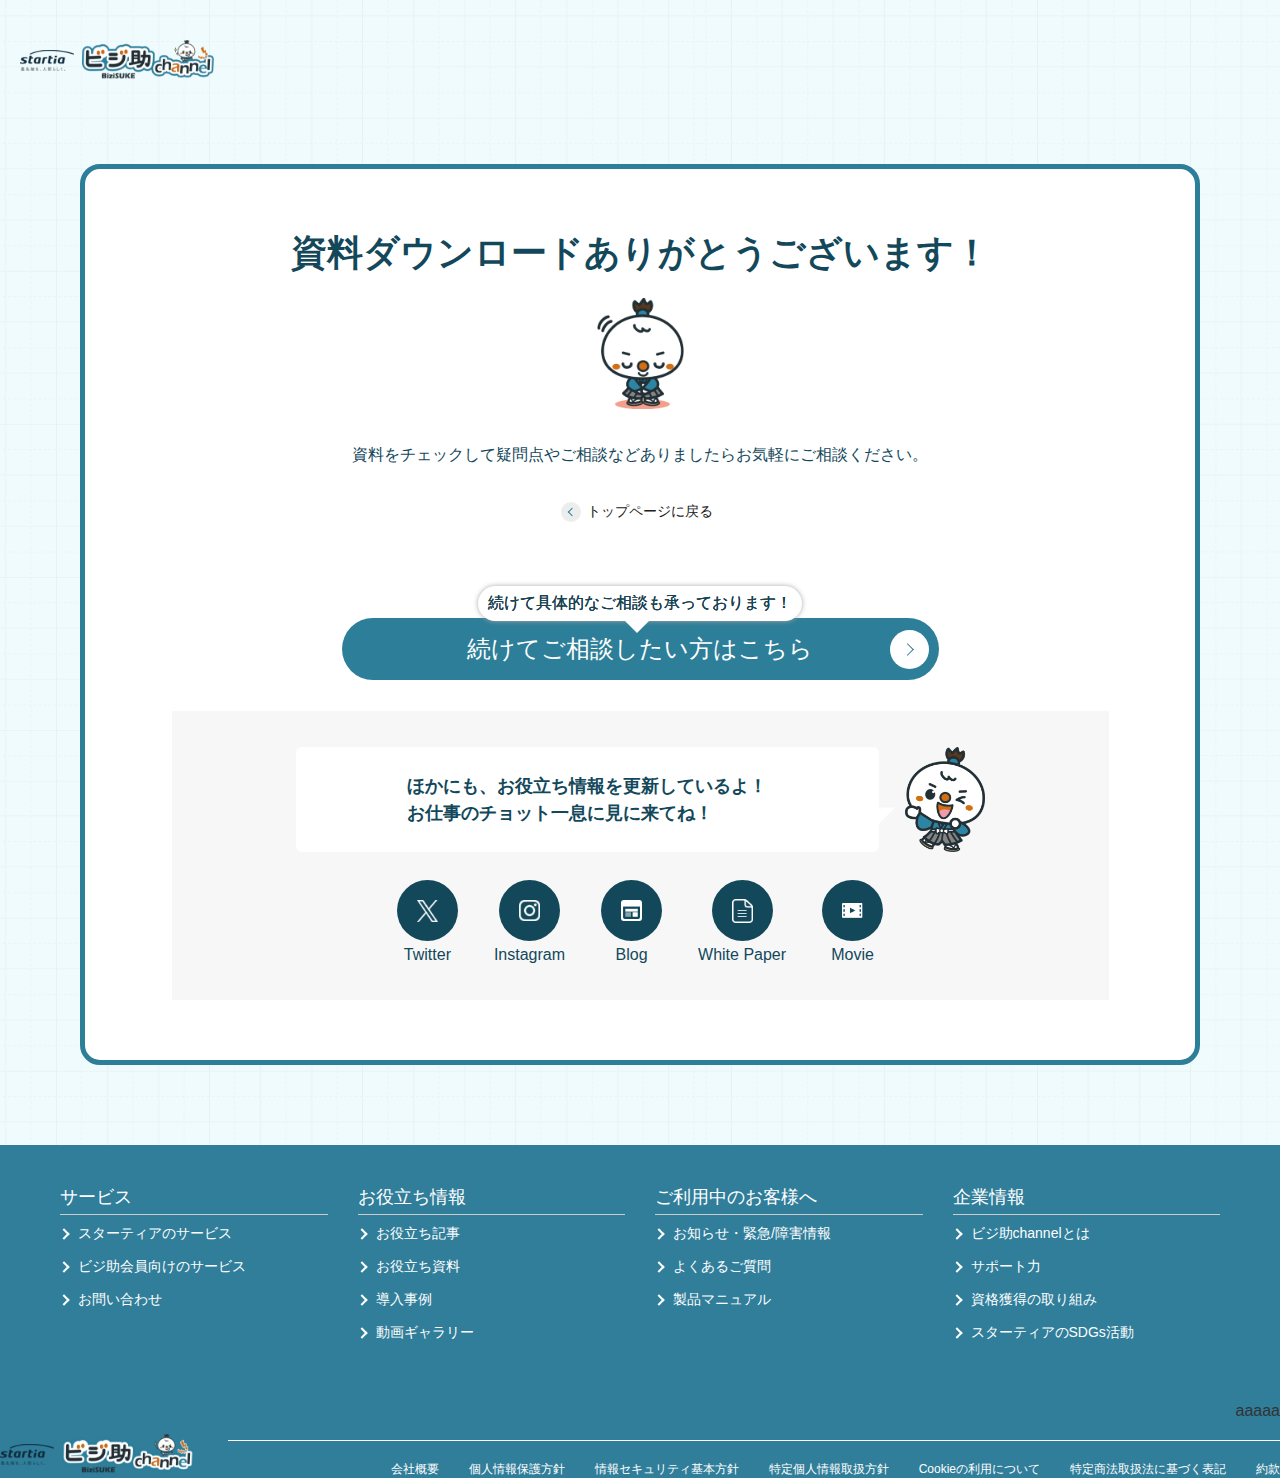
<file: success.html>
<!DOCTYPE html>
<html lang="ja">
<head>
    <meta charset="UTF-8" />
    <meta name="viewport" content="width=device-width, initial-scale=1.0" />
    <meta name="robots" content="”noindex, nofollow">
    <title>ビジ助診断</title>
    <link rel="stylesheet" href="css/style_pc.css">
    <link rel="stylesheet" href="css/style_sp.css">

    <script src="https://code.jquery.com/jquery-3.7.1.min.js"></script>
</head>

<body>
    <header>
        <img src="images/LOGO.png" alt="ビジ助診断ロゴ">
    </header>

    <main>
        <section class="section_container main_page success_page">
            <div class="title_area">
                <h1>資料ダウンロード<br class="sp">ありがとうございます！</h1>
            </div>

            <img src="images/success_logo.png" alt="">

            <p>資料をチェックして疑問点やご相談などありましたらお気軽にご相談ください。</p>
            <a href="index.html" class="back_btn"><span class="back"></span>トップページに戻る</a>

            <div class="button_area">
                <div class="balloon">
                    <p>続けて具体的なご相談も承っております！</p>
                </div>
                <button class="blue common_btn">
                    続けてご相談したい方はこちら
                    <span class="arrow"></span>
                </button>
            </div>

            <div class="social_contents">
                <div class="speech_bubble_area">
                    <div class="speech_bubble">ほかにも、お役立ち情報を更新しているよ！<br>お仕事のチョット一息に見に来てね！</div>
                    <img src="images/character.png" alt="">
                </div>
                <ul class="social_links">
                    <li>
                        <a href="https://twitter.com/bizisuke_ch" target="_blank">
                            <div class="icon"><img src="images/logo-white.png" alt=""></div>
                            <span>Twitter</span>
                        </a>
                    </li>
                    <li>
                        <a href="https://www.instagram.com/bizisuke_channel/" target="_blank">
                            <div class="icon"><img src="images/Instagram_Glyph_White.png" alt=""></div>
                            <span>Instagram</span>
                        </a>
                    </li>
                    <li>
                        <a href="https://test.bizisuke.jp/hint/" target="_blank">
                            <div class="icon"><img src="images/icon_blog.png" alt=""></div>
                            <span>Blog</span>
                        </a>
                    </li>
                    <li>
                        <a href="https://test.bizisuke.jp/useful/" target="_blank">
                            <div class="icon"><img src="images/Icon_akar-paper.png" alt=""></div>
                            <span>White Paper</span>
                        </a>
                    </li>
                    <li>
                        <a href="https://test.bizisuke.jp/video_category/problems/" target="_blank">
                            <div class="icon"><img src="images/movie.png" alt=""></div>
                            <span>Movie</span>
                        </a>
                    </li>
                </ul>
            </div>
        </section>
    </main>

    <footer>
        <div class="footer_top">
            <ul>
                <li>
                    <p>サービス</p>
                    <ul>
                        <li><a href="#"><div class="arrow_right"></div>スターティアのサービス</a></li>
                        <li><a href="#"><div class="arrow_right"></div>ビジ助会員向けのサービス</a></li>
                        <li><a href="#"><div class="arrow_right"></div>お問い合わせ</a></li>
                    </ul>
                </li>
                <li>
                    <p>お役立ち情報</p>
                    <ul>
                        <li><a href="#"><div class="arrow_right"></div>お役立ち記事</a></li>
                        <li><a href="#"><div class="arrow_right"></div>お役立ち資料</a></li>
                        <li><a href="#"><div class="arrow_right"></div>導入事例</a></li>
                        <li><a href="#"><div class="arrow_right"></div>動画ギャラリー</a></li>
                    </ul>
                </li>
                <li>
                    <p>ご利用中のお客様へ</p>
                    <ul>
                        <li><a href="#"><div class="arrow_right"></div>お知らせ・緊急/障害情報</a></li>
                        <li><a href="#"><div class="arrow_right"></div>よくあるご質問</a></li>
                        <li><a href="#"><div class="arrow_right"></div>製品マニュアル</a></li>
                    </ul>
                </li>
                <li>
                    <p>企業情報</p>
                    <ul>
                        <li><a href="#"><div class="arrow_right"></div>ビジ助channelとは</a></li>
                        <li><a href="#"><div class="arrow_right"></div>サポート力</a></li>
                        <li><a href="#"><div class="arrow_right"></div>資格獲得の取り組み</a></li>
                        <li><a href="#"><div class="arrow_right"></div>スターティアのSDGs活動</a></li>
                    </ul>
                </li>
            </ul>
        </div>

        <div class="footer_colum">
            <div class="footer_area_left">
                <img src="images/LOGO.png" alt="">
            </div>
            <div class="footer_area_right">
                <div class="footer_right_row1">aaaaa</div>
                <div class="footer_right_row2">
                    <ul>
                        <li><a href="#">会社概要</a></li>
                        <li><a href="#">個人情報保護方針</a></li>
                        <li><a href="#">情報セキュリティ基本方針</a></li>
                        <li><a href="#">特定個人情報取扱方針</a></li>
                        <li><a href="#">Cookieの利用について</a></li>
                        <li><a href="#">特定商法取扱法に基づく表記</a></li>
                        <li><a href="#">約款</a></li>

                    </ul>
                </div>
            </div>
        </div>
    </footer>


    <script>
        $(document).ready(function(){

        });
    </script>
</body>
</html>
</file>
<file: css/style_pc.css>
* {
    box-sizing:border-box;
    margin:0;
    padding:0;
}

body{
    font-family:'Arial', sans-serif;
    background:#f0fbfd;
    color:#333;
    background-image: url('../images/back_img.png');
    width:100%;
    height:100%;
}

ul{
    list-style:none;

}

button, a{
    cursor:pointer;
}

button.blue{
    background-color:#2D7E98;
    color:#FFF;
}
button.gray{
    background-color:#B2B2B2;
    color:#FFF;
}
.t_blue{
    color:#2D7E98;
}
.t_gray{
    color:#B2B2B2;
}

.sp{
    display:none;
}

input[type=radio] {
    accent-color:#2D7E98;
}

.container{
    padding: 20px;
}

header{
    max-width:1280px;
    margin:0 auto;
    padding:0 20px;
}

header img{
    margin:40px 0 0;
    width:194px;
    height:40px;
}

footer{
    background-color:#307E9A;
}

.footer_body{
    padding:40px 20px 80px;
}

.footer_top{
    max-width:1280px;
    margin:0 auto;
    padding:40px 20px 60px;
}
.footer_top > ul{
    max-width:1160px;
    margin:0 auto;
    display:grid;
    grid-template-columns:repeat(4, 1fr);
    gap:30px;
    color:#FFF;
}
footer ul li{
    font-size:14px;
}
footer ul li p{
    border-bottom:1px solid #ccc;
    font-size:18px;
    padding-bottom:5px;
}

footer ul li ul{
    margin-top:10px;
    display:flex;
    flex-direction:column;
    gap:15px;
}

footer a{
    color: #FFF;
    text-decoration-line: none;
    display: flex;
    align-items: center;
    justify-content: flex-start;
}

.footer_colum{
    display:grid;
    gap:36px;
    max-width:1280px;
    margin:0 auto;
    grid-template-columns:15% 1fr;
    align-items:end;
}

.footer_area_right{
    flex:1;
}

.footer_right_row1{
    display:flex;
    gap:50px;
}

.footer_right_row2{
    flex-direction: row;
    justify-content: flex-end;
    width:100%;
    border-top:1px solid #fff;
    padding-top:20px;
    margin-top:20px;
    display: flex;
    gap: 30px;
}

.footer_right_row2 ul{
    display: flex;
    flex-direction: row;
    gap:30px;
}

.footer_right_row2 ul li{
    font-size:12px;
}

.footer_area_right{
    display:flex;
    flex-direction:column;
    align-items:flex-end;
}

small{
    background-color:#13485A;
    width:100%;
    display:none;
    text-align:center;
    color:#fff;
    padding:10px;
}

.footer_nav{
    display:none;
    grid-template-columns:repeat(3, 1fr);
}

/* .footer_top .toggle_btn{
    position: absolute;
    right: 0;
    top: 50%;
    transform: translateY(-50%);
    font-size: 18px;
    color:#FFF;
    user-select: none;
    transition: transform 0.3s ease;
} */

.footer_title {
    position: relative;
    cursor: pointer;
}

.footer_title p {
    margin: 0;
    font-weight: bold;
}

.footer_title .toggle_btn{
    display:none;
}

/* .footer_top .open .toggle_btn {
    transform: translateY(-50%) rotate(45deg);
} */

.footer_nav a{
    color:#fff;
    border:none;
    text-align:left;
    padding:10px;
    position:relative;
    font-size:12px;
}

.footer_nav a:first-child{
    background:#E8706F;
}
.footer_nav a:nth-child(2){
    background:#38BFA0;
}
.footer_nav a:nth-child(3){
    background:#E3864C;
}

.arrow_none_cirle::before,
.arrow_none_cirle::after{
	position:absolute;
	top:0;
	bottom:0;
	right:0;
	margin:auto;
	content:"";
	vertical-align:middle;
}
.arrow_none_cirle::before{
    content:'';
    width:20px;
    height:20px;
    -webkit-border-radius:50%;
    border-radius:50%;
}
.arrow_none_cirle::after{
    content:'';
    right:10px;
    width:5px;
    height:5px;
    border-top:1px solid #FFF;
    border-right:1px solid #FFF;
    -webkit-transform:rotate(45deg);
    transform:rotate(45deg);
}

.arrow_right{
    display:inline-block;
    width:8px;
    height:8px;
    margin-right:10px;
    border-top:2px solid #ffffff;
    border-right:2px solid #ffffff;
    transform:rotate(45deg);
}

.logo {
    height:40px;
}

main{
    margin:60px auto;
    max-width: 1160px;
    padding: 20px;
    box-sizing: border-box;
}

.section_container{
    text-align:center;
    max-width:1160px;
    margin:0 auto;
}

.main_page{
    background:#fff;
    border-radius:20px;
    padding:184px 20px 110px;
    border:5px solid #2D7E98;
    position:relative;
}

.title_area{
    position:relative;
}
.title_area p{
    font-size:20px;
    margin-bottom:40px;
}



h1{
    display:inline-flex;
    gap:4px;
    align-items:center;
    justify-content:center;
    font-size:36px;
    margin-bottom:20px;
    position:relative;
}

h1 span{
    z-index:21;
}

h1 img{
    z-index:20;
    position:absolute;
    right: -30px;
    top: -75px;
}

h1 span{
    display:inline-block;
    border:2px solid #13485B;
    border-radius:4px;
    background:white;
    font-size:56px;
    color:#13485B;
    width:70px;
    height:70px;
    display:flex;
    justify-content:center;
    align-items:center;
}

.highlight{
    background:#13485B;
    color:#FFF;
}

.button_area{
    text-align:center;
    max-width:250px;
    margin:36px auto 0;
}

.common_btn{
    font-size:18px;
    width:100%;
    position:relative;
    display: flex;
    align-items: center;
    justify-content:center;
    position:relative;
    padding:15px;
    border-radius: 40px;
    border:none;
}

.arrow{
	position: absolute;
    right: 10px;
    width: 39px;
    height: 39px;
    background: #fff;
    border-radius: 100%;
    display: inline-block;
    padding: 0 0 0 16px;
    color: #000;
    vertical-align: middle;
    text-decoration: none;
}
.arrow::before,
.arrow::after{
	position: absolute;
	top: 0;
	bottom: 0;
	left: 0;
	margin: auto;
	content: "";
	vertical-align: middle;
}
.arrow::before{
    content:'';
    width:20px;
    height:20px;
    -webkit-border-radius:50%;
    border-radius:50%;
}
.arrow::after{
    content:'';
    left:13px;
    width:8px;
    height:8px;
    border-top:1px solid #2D7E98;
    border-right:1px solid #2D7E98;
    -webkit-transform:rotate(45deg);
    transform:rotate(45deg);
}

.main_adjust{
    padding:74px 20px 42px;
}

#s0_answer{
    /* display:none; */
    position: absolute;
    top: 0;
    left: 0;
    background: #2D7E98;
    padding:5px 10px;
    border-radius: 10px 0 10px 0;
    font-size:17px;
    color:#fff;

}

.contents{
    position:relative;
    max-width:1160px;
}

.contents h2{
    text-align:center;
}

.contents img{
    width:100%;
    position:relative;
}

.contents_container{
    max-width:960px;
    margin:0 auto;
}
.section_text{
    max-width: 709px;
    margin: 0 auto;
}
.section_text h2{
    border-bottom:1.5px solid #13485B;
    padding-bottom:21px;
}
.section_text p{
    margin-top:24px;
}


/*------ 設問フォーム ------*/
.question_page{
    padding:110px 20px;
}
.question_box{
    max-width:800px;
    margin:0 auto;
}
.question_box h1{
    font-size:24px;
    margin-bottom:50px;
}

.question_box .arrow::after{
    content: '';
    left: 13px;
    width: 8px;
    height: 8px;
    border-top: 1px solid #B2B2B2;
    border-right: 1px solid #B2B2B2;
    -webkit-transform: rotate(45deg);
    transform: rotate(45deg);
}

.question_box .arrow.active::after{
    border-top: 1px solid #2D7E98;
    border-right: 1px solid #2D7E98;
}

.q_form{
    display:flex;
    justify-content:center;
    gap:16px;
    flex-direction:column;
}

.q_form label{
    border:1px solid #2D7E98;
    text-align:left;
    padding:18px;
    font-size:18px;
    display:flex;
    align-items:center;
    gap:12px;
    border-radius:8px
}

.q_no{
    border:none;
    background: #2D7E98;
    border-radius: 100%;
    color: #FFF;
    font-size: 20px;
    width: 43px;
    height: 43px;
    margin-right:8px;
    flex-shrink:0;
}

.q_form label input[type="radio"]{
    height:20px;
    width:20px;
}

.next_btn{
    background-color:#B2B2B2;
    max-width:200px;
    margin:25px auto 0;
}

.next_btn.active {
    background-color: #2D7E98; /* 有効化されたらこの色 */
    cursor: pointer;
}



.back_btn{
    position:relative;
    background:none;
    border:none;
    text-decoration:underline;
    font-size:14px;
    color:#202020;
}
.back{
	position:relative;
    left:-6px;
    width:20px;
    height:20px;
    background:#EDEDED;
    border-radius: 100%;
    display: inline-block;
    padding: 0 0 0 16px;
    color: #000;
    vertical-align: middle;
    text-decoration: none;
}
.back::before,
.back::after{
	position: absolute;
	top: 0;
	bottom: 0;
	left: 0;
	margin: auto;
	content: "";
	vertical-align: middle;
}
.back::before{
    content:'';
    width:20px;
    height:20px;
    -webkit-border-radius:50%;
    border-radius:50%;
}
.back::after{
    content: '';
    left:8px;
    width:5px;
    height:5px;
    border-top:1px solid #2D7E98;
    border-right:1px solid #2D7E98;
    -webkit-transform: rotate(45deg);
    transform: rotate(225deg);
}



.sub_contents{
    max-width:576px;
    margin:0 auto;
    background-color:#F8F8F8;
    padding:24px 28px 46px;
}

.link{
    background-color:#FCF0DE;
}

.downloads img{
    width:100%;
}

.recommend{
    background-color: #FCF0DE;
    max-width:960px;
    margin:70px auto 0;
    padding:36px 20px 24px;
}
.recommend h2{
    text-align:center;
    color:#EEA63A;
    text-align: center;
    min-width: 200px;
    border-bottom:3px solid #EEA63A;
    padding:5px;
    position:relative;
    max-width:300px;
    margin:0 auto 20px;
}
.recommend h2::after {
    content:"";
    position:absolute;
    bottom:-1px;
    left:50%;
    width:10px;
    height:10px;
    background:#FCF0DE;
    border-left:3px solid #EEA63A;
    border-bottom:3px solid #EEA63A;
    transform:translate(-50%, 55%) rotate(315deg);
    transform-origin:center center;
  }
  





.chk{
    display: inline-block;
    vertical-align: middle;
    color:#FFF;
    line-height: 1;
    position: relative;
    width:14px;
    height:14px;
    border: 0.1em solid #FFF;
    border-radius: 50%;
    box-sizing: content-box;
    background:#3084A3;
    flex-shrink:0;
  }
  
  .chk > span {
    width: 0.40em;
    height: 0.210em;
    border: 0.1em solid #FFF;
    border-top: 0;
    border-right: 0;
    box-sizing: border-box;
    transform: translateY(-25%) rotate(-45deg);
    position: absolute;
    top: 0;
    left: 0;
    right: 0;
    bottom: 0;
    margin: auto;
  }



  .trouble-title {
    font-size: 1.4rem;
    font-weight: bold;
    text-align: center;
    color: #187b92; /* 見出しの青 */
    margin-bottom: 1.5rem;
  }
  
  .trouble-title span {
    color: #187b92;
  }
  

/*success_page*/
.success_page{
    padding:60px 20px;
}

.success_page .title_area h1{
    color:#13485B;
}

.success_page p{
    color:#13485B;
    margin:32px 0 36px;
}

.success_page .button_area{
    position:relative;
    max-width:597px;
}

.success_page .button_area .common_btn{
    position: absolute;
    top: 60px;
    z-index: 10;
    font-size:24px;
}
.success_page a{
    text-decoration-line:none;
}

.balloon{
    position:relative;
    display:inline-block;
    margin-top:28px;
    padding:7px 10px;
    min-width:120px;
    max-width:100%;
    font-size:16px;
    background:#FFF;
    box-sizing:border-box;
    z-index:20;
    border-radius:30px;
    text-shadow:0 0 black;
    box-shadow:0px 0px 5px #ada7a7;
}
  
.balloon:before{
    content:"";
    position:absolute;
    bottom:-24px;
    left:50%;
    margin-left:-15px;
    border:12px solid transparent;
    border-top:12px solid #FFF;
    z-index:2;
}
  
.balloon:after{
    content:"";
    position:absolute;
    bottom:-30px;
    left:50%;
    margin-left:-17px;
    border:14px solid transparent;
    z-index:1;
}
  
.balloon p{
    margin:0;
    padding:0;
}

.social_contents{
    background:#F7F7F7;
    max-width:937px;
    margin:90px auto 0;
    padding:36px 20px;
}

.speech_bubble_area{
    display:flex;
    gap:10px;
    flex-direction:row;
    justify-content:center;
}
.speech_bubble{
    position: relative;
    /* display: inline-block; */
    width: 583px;
    margin-right: 16px;
    padding: 14px 20px;
    border-radius: 6px;
    background-color: #ffffff;
    text-align: left;
    font-size: 18px;
    font-weight: 400;
    line-height: 1.5;
    color:#13485B;
    display: flex;
    flex-direction: row;
    align-items: center;
    font-weight:bold;
    justify-content:center;
}
.speech_bubble::after{
    content:"";
    position:absolute;
    top:65%;
    right:0;
    border-style:solid;
    border-width:0 0 16px 16px;
    border-color:transparent transparent transparent #FFF;
    translate:100% calc(-50% - 0.4px);
}
.icon{
    background:#13485B;
    width:61px;
    height:61px;
    border-radius:100%;
    padding:20px;
    box-sizing:border-box;
    display:flex;
    align-items:center;
    justify-content:center;
}
.icon img{
    width:100%;
}
.social_links{
    display: flex;
    gap: 36px;
    justify-items: center;
    justify-content: center;
    margin-top: 28px;
}

.social_links li{
    display: flex;
    gap: 8px;
    flex-direction: column;
    align-items: center;
}
.social_links a{
    display:flex;
    flex-direction:column;
    align-items:center;
    gap:5px;
}
.social_links li span{
    color:#13485B;
}


/*------- result_page --------*/
.title{
    text-align:center;
}
.title h1{
    color: #13485B;
}

.content_decoration{
    max-width:324px;
    margin:0 auto;
    position:absolute;
    left:50%;
    top:15px;
    transform:translateX(-50%);
}

.result_contents{
    border-top:50px solid #2D7E98;
    border-bottom:50px solid #2D7E98;
    border-left:25px solid #2D7E98;
    border-right:25px solid #2D7E98;
    background:#FFF;
    border-radius:25px;
}

.about{
    max-width:720px;
    margin:0 auto;
    padding:90px 20px 60px;
}
.about h2{
    text-align:center;
    border-bottom:1.5px solid #13485B;
    padding-bottom:21px;
    font-size:27px;
}

.about p{
    margin-top:24px;
    font-size:16px;
}

.trouble{
    max-width:800px;
    margin:24px auto 0;
    background:#F8F8F8;
    position:relative;
    padding:24px 48px 15px;
    border-radius:10px;
}
.trouble::after{
    content:"";
    position:absolute;
    top:100%;
    left:0;
    position:absolute;
    top:100%;
    left:0;
    width:100%;
    height:30px;
    background:#f8f8f8;
    clip-path:polygon(50% 100%, 0 0, 100% 0);
}
.trouble h3{
    font-size:24px;
    text-align:center;
}

.text_lists{
    padding: 0;
    margin: 0;
    display: flex;
    flex-direction: column;
    gap: 18px;
    text-align: center;
    max-width: 576px;
    margin:26px auto 0;
}

.text_lists li{
    position: relative;
    display: flex;
    align-items: center;
    gap: 4px;
    margin: 0;
    padding: 0;
}

.download_lists{
    display: flex;
    gap: 24px;
    align-items: flex-start;
    max-width: 576px;
    margin: 0 auto;
}

.download_list_column{
    display:flex;
    flex-direction:column;
    width:100%;
    gap:5px;
}
.download_list_column label{
    font-size:18px;
    display:flex;
    align-items:center;
    gap:5px;
}
.download_list_column label input{
    width:16px;
    height:16px;
}

.form{
    max-width:820px;
    margin:48px auto 60px;
}
.form h2{
    color:#2D7E98;
    font-size:28px;
    padding-bottom:19px;
    border-bottom:1px dashed #2D7E98;
}

.form_area{
    display: flex;
    flex-direction: column;
    gap:36px;
    margin-top:36px;
}

.form_area dl{
    display:grid;
    grid-template-columns:30% 1fr;
    align-items:center;
    font-size:16px;
}

.form_area dt span{
    background:#2D7E98;
    color:#fff;
    font-size:12px;
    padding:3px;
    margin-left:12px;
}
.form_area > label{
    display:flex;
    align-items:center;
    gap:5px;
    justify-content:center;
    text-decoration:underline;
    cursor:pointer;
}

.form_area > label input{
    width:16px;
    height:16px;
    cursor:pointer;
}
.form_area .button_area{
    margin:0 auto;
}
.msg_box{
    background-color:#F0F0F0;
    padding:20px 24px;
}

.form_area dl dd input{
    width:100%;
    border:1px solid #E2E2E2;
    border-radius:4px;
    padding:10px;
    font-size:16px;
}
.download{
    max-width:330px;
    margin:0 auto;
}
</file>
<file: css/style_sp.css>
@media(max-width:768px){
    .sp{
        display:block;
    }
    header{
        padding:20px;
    }
    header img{
        margin:0;
    }
    .footer_body{
        padding:40px 20px 10px;
    }
    .footer_top{
        padding:0;
    }
    .footer_top > ul{
        grid-template-columns:1fr;
        gap:20px;
    }
    .footer_top ul li{
        position:relative;
    }
    footer ul li ul{
        display:none;
    }
    .footer_top ul ul{
        display: none;
        padding-left:15px;
    }
    footer ul li p{
        border-bottom:1px solid #ccc;
        font-size:16px;
    }

    .footer_colum{
        grid-template-columns:repeat(3, 1fr);
        grid-template-rows:repeat(2, 1fr);
        gap: 10px;
        align-items:center;
    }
    .footer_area_left{
        grid-column:1/3;
        grid-row:1/2;
    }
    .footer_area_right{
        grid-row:2/3;
        grid-column:1/4;
        margin-bottom:10px;
    }
    .footer_right_row2{
        grid-row:3/4;
        flex-direction:column;
        gap:10px;

    }
    .footer_right_row2 ul{
        gap:15px;
        /* flex-wrap: wrap; */
    }

    small{
        background-color:#13485A;
        width:100%;
        display:block;
        text-align:center;
        color:#fff;
        padding:10px;
        font-size:11px;
    }

    .footer_nav{
        display:grid;
    }

    .footer_title .toggle_btn{
        display:block;
        position:absolute;
        right:0;
        top:50%;
        transform:translateY(-50%);
        font-size:18px;
        color:#FFF;
        user-select:none;
    }

    main{
        margin:20px auto;
        padding:18px;
    }

    .main_page{
        border:3px solid #2D7E98;
    }
    h1{
        /* font-size:28px; */
        font-size:18px;
        margin-bottom:39px;
    }

    h1 span{
        font-size:41px;
        width:54px;
        height:54px;
    }

    .title h1{
        font-size:28px;
    }

    .common_btn{
        font-size:14px;
    }

    .arrow{
        width:28px;
        height:28px;
    }
    .arrow::after{
        left:9px;
        width:6px;
        height:6px;
    }

    /*q_page*/
    .question_box h1 {
        font-size: 16px;
        margin-bottom:42px;
    }
    .q_form label{
        font-size:14px;
    }
    .q_form label input[type="radio"] {
        height:16px;
        width:16px;
    }

    #s0_answer{
        font-size:12px;
        padding:12px 10px 14px;
    }

    .q_no{
        font-size:15px;
        width:33px;
        height:33px;
    }
    .back_btn{
        font-size:12px;
    }

    .result_contents{
        padding:10px;
        border-top:40px solid #2D7E98;
        border-bottom:40px solid #2D7E98;
        border-left:15px solid #2D7E98;
        border-right:15px solid #2D7E98;
    }

    .about{
        max-width: 720px;
        margin: 0 auto;
        padding:50px 10px 0;
    }
    .about h2{
        padding-bottom:14px;
        font-size:18px;
    }

    .about p{
        margin-top:14px;
        font-size:12px;
    }

    .trouble{
        margin:24px auto 0;
        padding:24px 15px 15px;
    }

    .trouble h3{
        font-size:18px;
    }
    .text_lists li{
        font-size:12px;
        align-items:flex-start;
        text-align:left;
    }

    .recommend{
        margin: 50px auto 0;
        padding:24px 10px;
    }

    .recommend h2{
        font-size:18px;
    }

    .download_list_column label{
        font-size:12px;
        align-items:flex-start;
    }

    .form{
        margin:36px auto 30px;
    }

    .form h2{
        font-size:18px;
        padding-bottom:14px;
    }
    .form_area{
        margin-top:16px;
        gap:16px;
    }
    .form_area dl{
        grid-template-columns:1fr;
        gap:9px;
    }
    .form_area dl dt{
        font-size:14px;
    }
    .msg_box{
        padding:12px;
        font-size:12px;
    }
    .form_area > label{
        font-size: 12px;
    }
    .form_area > label input{
        width:14px;
        height:14px;
    }
    .download{
        max-width:260px;
    }


    .success_page{
        padding: 30px 15px;
    }

    .success_page h1{
        margin-bottom:14px;
    }

    .success_page p{
        margin:16px 0 24px;
        font-size:14px;
        font-weight:600;
    }

    .balloon p{
        font-size:12px;
        margin:2px;
    }

    .success_page .button_area .common_btn{
        font-size:16px;
    }

    .speech_bubble_area{
        position:relative;
        flex-direction: column;
    }

    .social_contents{
        padding:24px 12px;
    }

    .speech_bubble{
        width:100%;
        font-size:14px;
    }

    .speech_bubble::after {
        content:unset;
    }

    .speech_bubble_area img{
        position: absolute;
        right:-10px;
        width: 34px;
        height:45px;
        bottom: 0;
    }

    .social_links{
        flex-wrap: wrap;
        gap:10px;
    }

    .social_links li{
        text-align: center;
    }

    .social_links li:nth-child(-n+2){
        flex:0 0 calc(50% - 40px);
    }

    .social_links li:nth-child(n+3){
        flex:0 0 calc(33.333% - 10px);
    }

    .social_links li span{
        font-size:14px;
    }
}
</file>
